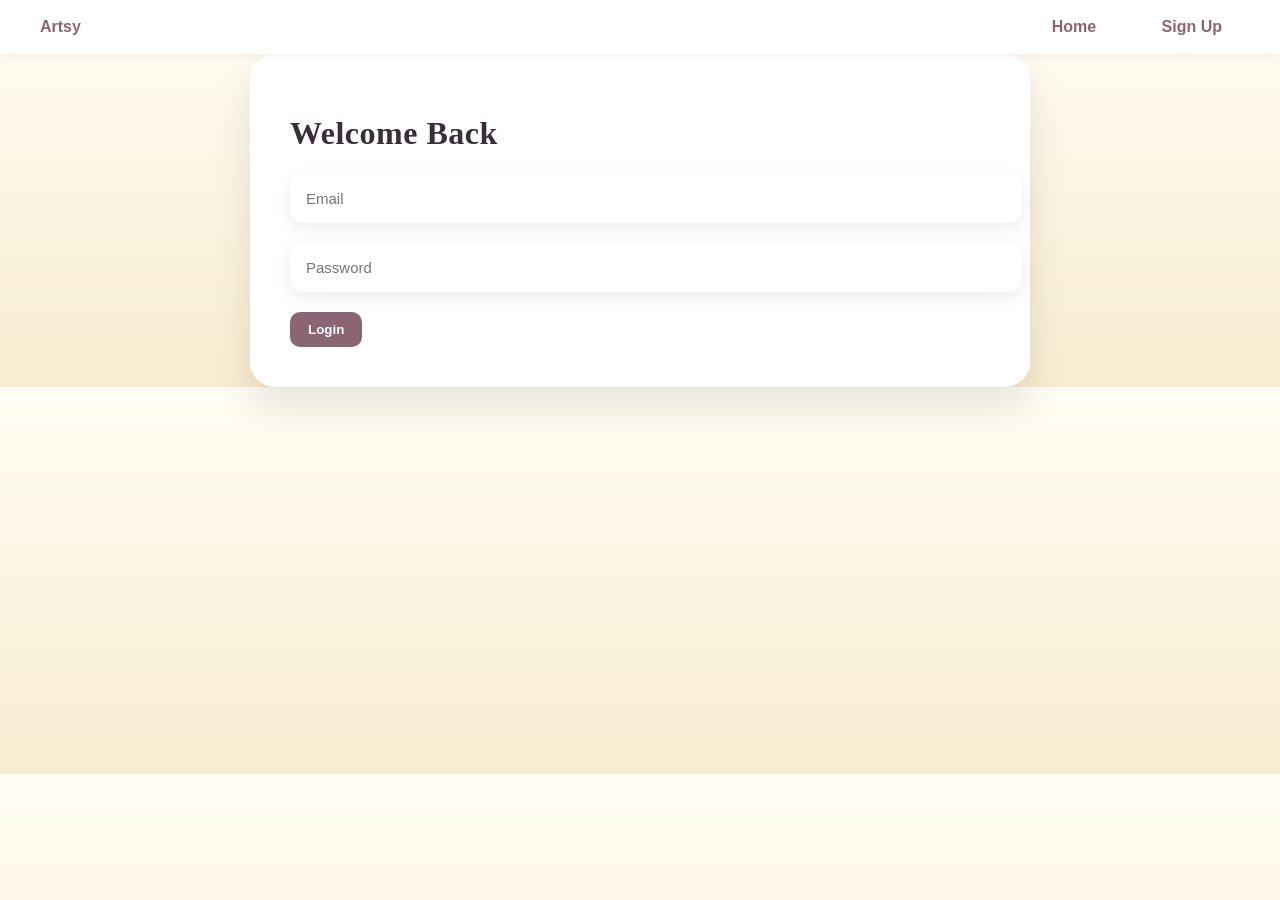
<file: add-post.html>
<!DOCTYPE html>
<html>
<head>
<title>Add Post</title>
<link rel="stylesheet" href="style.css">
</head>
<body>

<nav>
  <h2>Write a Blog</h2>
  <a href="blog.html">Back</a>
</nav>

<div class="container">
  <div class="formCard">
 <h1>Share your art story ✨</h1>
<p>Write something inspiring for the Artsy community.</p>

<input id="title" placeholder="Blog title">

<input id="author" placeholder="Your name">

<input id="category" placeholder="Category (Painting, Poetry, etc.)">

<input type="file" id="imageUpload" accept="image/*">

<textarea id="content" rows="8"
placeholder="Tell your story, share tips, or talk about your art journey...">
</textarea>

<button onclick="addPost()">Publish Blog 🎉</button>
</div>
</div>

<script src="script.js"></script>


<script>
// block page if not logged in
const loggedIn = localStorage.getItem("loggedIn");

if(!loggedIn){
  alert("You must login to publish a blog.");
  window.location.href = "login.html";
}
</script>


</body>
</html>
</file>
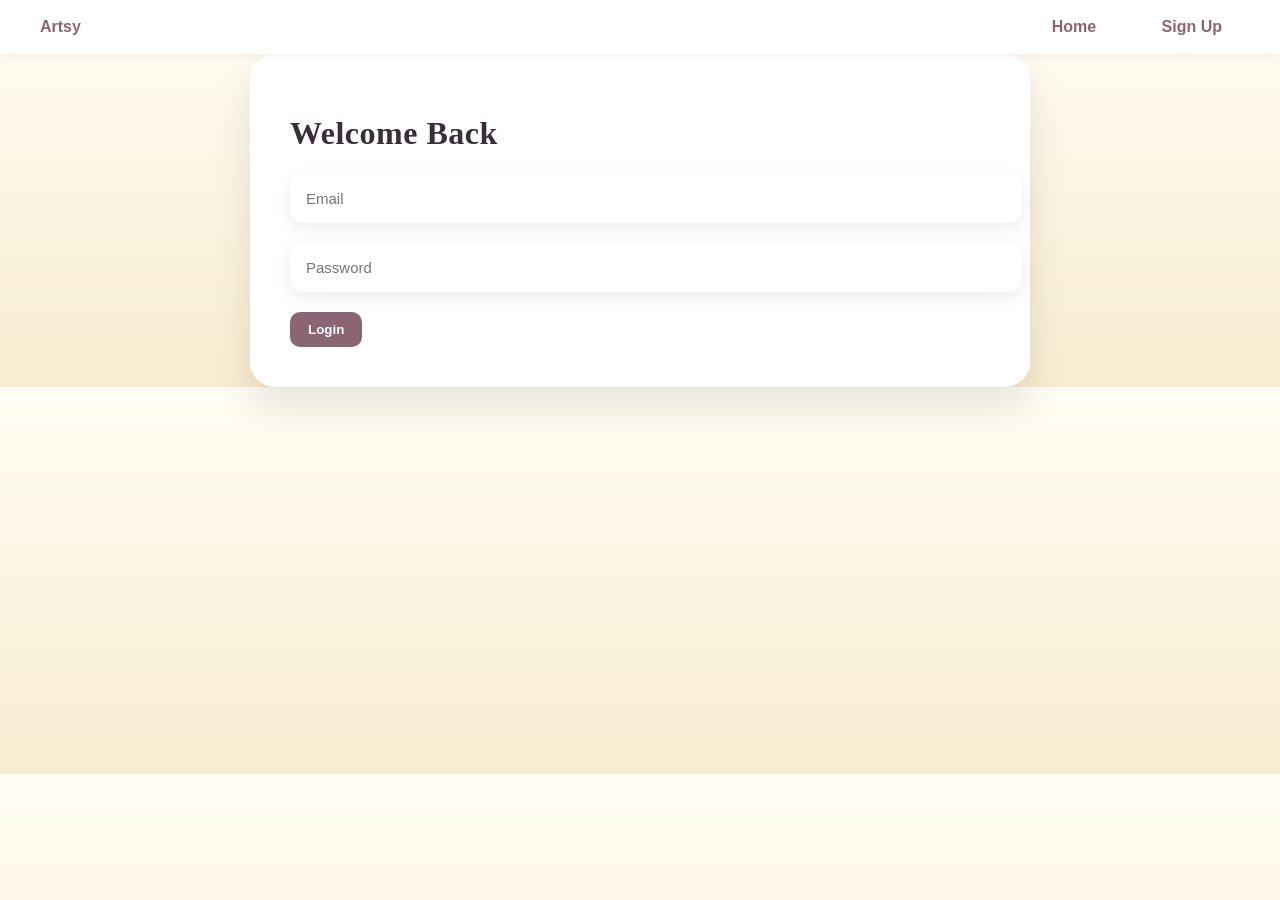
<file: login.html>
<!DOCTYPE html>
<html>
<head>
<title>Login • Artsy</title>
<link rel="stylesheet" href="style.css">
</head>
<body>

<nav>
  <div><b>Artsy</b></div>
  <div>
    <a href="index.html">Home</a>
    <a href="signup.html">Sign Up</a>
  </div>
</nav>

<div class="formCard">
  <h1>Welcome Back</h1>
  <input id="loginEmail" placeholder="Email">
  <input id="loginPass" type="password" placeholder="Password">

  <button onclick="login()">Login</button>
</div>

<script src="auth.js"></script>
</body>
</html>
</file>
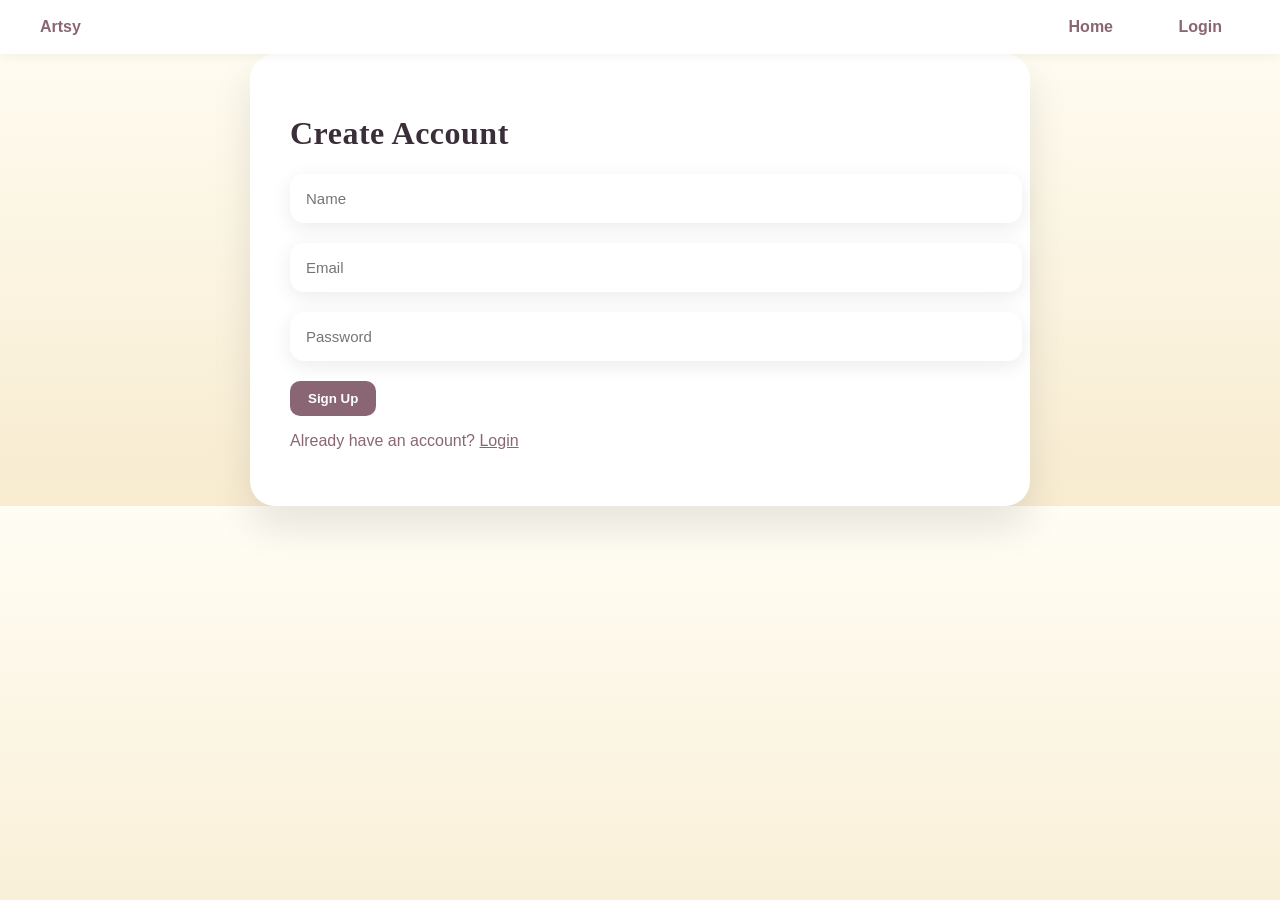
<file: signup.html>
<!DOCTYPE html>
<html>
<head>
<title>Sign Up • Artsy</title>
<link rel="stylesheet" href="style.css">
</head>
<body>

<nav>
  <div><b>Artsy</b></div>
  <div>
    <a href="index.html">Home</a>
    <a href="login.html">Login</a>
  </div>
</nav>

<div class="formCard">
  <h1>Create Account</h1>
  <input id="signupName" placeholder="Name">
  <input id="signupEmail" placeholder="Email">
  <input id="signupPass" type="password" placeholder="Password">

  <button onclick="signup()">Sign Up</button>
  <p>Already have an account? <a href="login.html">Login</a></p>
</div>

<script src="auth.js"></script>
</body>
</html>
</file>
<file: style.css>
/* ===== GOOGLE FONT FALLBACK STACK ===== */
body{
  font-family: "Poppins", "Segoe UI", sans-serif;
  margin:0;
  background:#fff9fb;
  color:#3a2e39;
}

/* COLOR PALETTE */
:root{
  --rose:#b7848c;
  --dark:#3a2e39;
  --light:#fff9fb;
  --card:#ffffff;
  --accent:#e8cfcf;
}

/* HEADINGS */
h1,h2,h3{
  font-family: "Playfair Display", serif;
  letter-spacing:0.5px;
  color:var(--dark);
}

/* LINKS */
a{ color:inherit; }
:root{
 --vanilla:#F7E6A9;
 --rose:#8A6674;
 --roseSoft:#b79aa5;
 --cream:#fffaf0;
 --glass:rgba(255,255,255,0.35);
}

body{
 margin:0;
 font-family: "Segoe UI", sans-serif;
 background:linear-gradient(180deg,#fffdf4,#f8ecd0);
 color:var(--rose);
}

/* NAVBAR */
nav{
 display:flex;
 justify-content:space-between;
 align-items:center;
 padding:18px 60px;
 backdrop-filter:blur(12px);
 background:rgba(255,255,255,0.4);
 position:sticky;
 top:0;
 z-index:100;
}

nav a{
 margin-left:25px;
 text-decoration:none;
 font-weight:600;
 color:var(--rose);
 transition:.3s;
}
nav a:hover{color:black}

/* MAIN CONTAINER */
.container{
 padding:60px 80px;
 max-width:1100px;
 margin:auto;
}

/* HERO CARD */
.hero{
 background:linear-gradient(135deg,#8A6674,#c2a6af);
 color:white;
 padding:60px;
 border-radius:25px;
 box-shadow:0 20px 40px rgba(0,0,0,.15);
 margin-bottom:60px;
}

/* CATEGORY CHIPS */
.chips{
 display:flex;
 flex-wrap:wrap;
 gap:12px;
 margin-top:20px;
}
.chips span{
 padding:8px 18px;
 background:white;
 border-radius:30px;
 box-shadow:0 5px 15px rgba(0,0,0,.1);
 font-size:14px;
}

/* BLOG CARDS */
.card{
 background:white;
 padding:25px;
 border-radius:20px;
 margin:25px 0;
 box-shadow:0 10px 30px rgba(0,0,0,.08);
 transition:.3s;
}
.card:hover{
 transform:translateY(-6px);
 box-shadow:0 15px 40px rgba(0,0,0,.15);
}

/* BUTTONS */
button{
 border:none;
 padding:10px 18px;
 border-radius:10px;
 background:var(--rose);
 color:white;
 font-weight:600;
 margin-right:10px;
 transition:.3s;
}
button:hover{
 transform:scale(1.07);
 background:#6e4f5c;
}

/* INPUT FIELDS BEAUTIFUL ✨ */
input, textarea{
 width:100%;
 padding:16px;
 border-radius:14px;
 border:none;
 background:#ffffff;
 box-shadow:0 5px 20px rgba(0,0,0,.08);
 margin-bottom:20px;
 font-size:15px;
}

/* ADD POST PAGE CARD */
.formCard{
 background:white;
 padding:40px;
 border-radius:25px;
 box-shadow:0 20px 40px rgba(0,0,0,.1);
 max-width:700px;
 margin:auto;
}

/* EMPTY STATE */
.empty{
 text-align:center;
 margin-top:80px;
 opacity:.7;
}
.empty img{
 width:260px;
 margin-bottom:20px;
}

/* FOOTER */
footer{
 text-align:center;
 padding:30px;
 margin-top:80px;
 opacity:.7;
}
/* NAVBAR */
.nav{
  display:flex;
  justify-content:space-between;
  padding:20px 60px;
  background:#F7E6A9;
}

.nav a{
  margin-left:20px;
  text-decoration:none;
  color:#8A6674;
  font-weight:bold;
}

/* HERO */
.hero{
  height:80vh;
  display:flex;
  align-items:center;
  padding:60px;
  background:linear-gradient(120deg,#F7E6A9,#ffffff);
}

.hero-text h1{
  font-size:60px;
  color:#8A6674;
}

.hero-text p{
  font-size:20px;
  margin:20px 0;
}

.primary-btn{
  background:#8A6674;
  color:white;
  padding:12px 25px;
  border-radius:25px;
  text-decoration:none;
  margin-right:10px;
}

.secondary-btn{
  border:2px solid #8A6674;
  color:#8A6674;
  padding:12px 25px;
  border-radius:25px;
  text-decoration:none;
}

/* CATEGORIES */
.categories{
  padding:80px 60px;
  text-align:center;
}

.category-grid{
  display:grid;
  grid-template-columns:repeat(auto-fit,minmax(250px,1fr));
  gap:30px;
  margin-top:40px;
}

.category-card{
  background:#fff;
  padding:30px;
  border-radius:20px;
  box-shadow:0 10px 30px rgba(0,0,0,0.08);
  transition:0.3s;
}

.category-card:hover{
  transform:translateY(-8px);
}

/* FEATURES */
.features{
  background:#F7E6A9;
  padding:80px 60px;
  text-align:center;
}

.feature-grid{
  display:grid;
  grid-template-columns:repeat(auto-fit,minmax(250px,1fr));
  gap:30px;
  margin-top:40px;
}

.feature-card{
  background:white;
  padding:30px;
  border-radius:20px;
  box-shadow:0 10px 30px rgba(0,0,0,0.08);
}

/* CTA */
.cta{
  text-align:center;
  padding:80px;
}/* BLOG HERO */
.blog-hero{
  text-align:center;
  padding:60px;
  background:linear-gradient(120deg,#F7E6A9,#fff);
}

/* SEARCH BAR */
.search-section{
  display:flex;
  justify-content:center;
  margin:30px;
}

.search-section input{
  width:50%;
  padding:15px;
  border-radius:25px;
  border:1px solid #ddd;
  font-size:16px;
}

/* POSTS GRID */
.posts-grid{
  display:grid;
  grid-template-columns:repeat(auto-fit,minmax(300px,1fr));
  gap:30px;
  padding:50px;
}

/* BLOG CARD */
.post-card{
  background:white;
  padding:25px;
  border-radius:20px;
  box-shadow:0 10px 25px rgba(0,0,0,0.08);
}

/* EMPTY STATE */
.empty-state{
  text-align:center;
  padding:80px;
}

.art-illustration{
  width:150px;
  height:150px;
  margin:0 auto 20px;
  background:radial-gradient(circle,#8A6674 30%,#F7E6A9 70%);
  border-radius:50%;
  opacity:0.6;
}
/* HERO LAYOUT */
.hero{
  padding:80px 60px;
  background:linear-gradient(120deg,#F7E6A9,#ffffff);
}

.hero-content{
  display:flex;
  justify-content:space-between;
  align-items:center;
}

.hero-text h1{
  font-size:55px;
  color:#8A6674;
  font-family: "Playfair Display", serif;
  letter-spacing:1px;
}

.hero-buttons{
  margin-top:25px;
}

/* BLOBS */
.hero-art{
  position:relative;
  width:300px;
  height:300px;
}

.blob{
  position:absolute;
  border-radius:50%;
  opacity:0.6;
}

.blob1{
  width:200px;height:200px;
  background:#F7E6A9;
  top:20px;left:40px;
}

.blob2{
  width:140px;height:140px;
  background:#8A6674;
  bottom:10px;right:30px;
}

.blob3{
  width:100px;height:100px;
  background:#ffffff;
  top:120px;left:0;
}

/* GRID + CARDS polish */
.category-card, .feature-card{
  transition:0.3s;
}

.category-card:hover, .feature-card:hover{
  transform:translateY(-8px);
}
/* VIDEO SECTION */
.video-section{
  padding:60px;
}

.upload-video{
  display:flex;
  gap:15px;
  justify-content:center;
  margin:30px 0;
}

.video-grid{
  display:grid;
  grid-template-columns:repeat(auto-fit,minmax(300px,1fr));
  gap:25px;
}

.video-card{
  background:white;
  padding:15px;
  border-radius:20px;
  box-shadow:0 10px 25px rgba(0,0,0,0.08);
}

video{
  width:100%;
  border-radius:15px;
}
.ai-box{
  position:fixed;
  bottom:20px;
  right:20px;
  width:260px;
  background:white;
  padding:15px;
  border-radius:20px;
  box-shadow:0 10px 25px rgba(0,0,0,0.2);
}
.featured-title{
  color:#8A6674;
}

/* INDEX PAGE — "Welcome to Artsy" font */
.hero-text h1{
  font-family: "Playfair Display", serif;
}

/* FEATURED- TITLE — heading + subtext */
.blog-hero h1{
  font-family: "Playfair Display", serif;
  color:#8A6674;
}

.blog-hero p{
  font-family: "Playfair Display", serif;
  color: #8A6674;
}



/* PROFILE PAGE */

.profile-card{
  background:white;
  padding:40px;
  border-radius:25px;
  box-shadow:0 20px 40px rgba(0,0,0,.1);
  text-align:center;
  max-width:500px;
  margin:40px auto;
}

.profile-pic{
  width:130px;
  height:130px;
  border-radius:50%;
  object-fit:cover;
  margin-bottom:20px;
  box-shadow:0 10px 25px rgba(0,0,0,.15);
}

.profile-name{
  font-family:"Playfair Display", serif;
  margin-bottom:10px;
}

.profile-bio{
  opacity:.8;
  margin-bottom:25px;
}

.profile-stats{
  display:flex;
  justify-content:space-around;
  margin:25px 0;
}

.profile-stats h2{
  margin:0;
  color:var(--rose);
}

.section-title{
  text-align:center;
  margin-top:80px;
  font-family:"Playfair Display", serif;
}



/* COVER BANNER */
.profile-cover{
  height:220px;
  background:linear-gradient(120deg,#8A6674,#c2a6af);
}

/* GLASS EFFECT */
.glass{
  backdrop-filter:blur(12px);
  background:rgba(255,255,255,0.6);
}

/* PROFILE CARD IMPROVED */
.profile-card{
  text-align:center;
  padding:50px;
  border-radius:25px;
  max-width:450px;
  margin:-120px auto 40px auto;
  box-shadow:0 25px 60px rgba(0,0,0,.15);
}

.profile-pic{
  width:140px;
  height:140px;
  border-radius:50%;
  object-fit:cover;
  margin-top:-110px;
  border:6px solid white;
  box-shadow:0 10px 25px rgba(0,0,0,.2);
}

.profile-name{
  font-family:Georgia, serif;
  margin-top:15px;
}

.profile-bio{
  opacity:.8;
  margin:15px 0 25px;
}

/* EDITOR POPUP */
.editor{
  position:fixed;
  inset:0;
  background:rgba(0,0,0,.4);
  display:flex;
  justify-content:center;
  align-items:center;
}

.hidden{ display:none; }

.editor-box{
  background:white;
  padding:35px;
  border-radius:20px;
  width:320px;
  box-shadow:0 20px 50px rgba(0,0,0,.25);
}


/* NAV RIGHT SIDE AUTH BUTTONS */
.auth-buttons{
  display:flex;
  gap:12px;
  align-items:center;
}

.btn-login{
  padding:8px 18px;
  border-radius:20px;
  border:2px solid var(--rose);
  color:var(--rose);
  text-decoration:none;
  font-weight:600;
  transition:.3s;
}

.btn-login:hover{
  background:var(--rose);
  color:white;
  transform:translateY(-2px);
}

.btn-signup{
  padding:9px 20px;
  border-radius:20px;
  background:var(--rose);
  color:white;
  text-decoration:none;
  font-weight:600;
  transition:.3s;
  box-shadow:0 5px 15px rgba(0,0,0,0.15);
}

.btn-signup:hover{
  transform:translateY(-3px) scale(1.05);
  background:#6e4f5c;
}

nav{
  display:flex;
  justify-content:space-between;
  align-items:center;
  padding:18px 40px;
  background:white;
  box-shadow:0 2px 10px rgba(0,0,0,0.05);
  position:sticky;
  top:0;
  z-index:100;
}

nav a{
  padding:10px 18px;
  border-radius:25px;
  transition:0.3s;
}

nav a:hover{
  background:#e8cfcf;
  color:#3a2e39;
}



/* AI CHAT BOX */
.ai-chat{
  position:fixed;
  bottom:20px;
  right:20px;
  width:320px;
  max-height:500px;
  background:white;
  border-radius:20px;
  box-shadow:0 10px 35px rgba(0,0,0,0.15);
  display:flex;
  flex-direction:column;
  overflow:hidden;
  z-index:999;
}

.ai-header{
  background:var(--rose);
  color:white;
  padding:15px;
  font-weight:bold;
  text-align:center;
}

#chatMessages{
  padding:15px;
  height:260px;
  overflow-y:auto;
  font-size:14px;
}

.ai-input{
  display:flex;
  border-top:1px solid #eee;
}

.ai-input input{
  flex:1;
  border:none;
  padding:12px;
  outline:none;
}

.ai-input button{
  background:var(--rose);
  color:white;
  border:none;
  padding:12px 18px;
  cursor:pointer;
}

/* MOBILE CHAT */
@media (max-width:600px){
  .ai-chat{
    width:95%;
    right:2.5%;
    bottom:10px;
  }
}

/* HERO */
.hero{
  display:flex;
  align-items:center;
  justify-content:space-between;
  padding:60px 10%;
  flex-wrap:wrap;
}
.hero img{
  width:420px;
  border-radius:20px;
}
.hero-btn{
  background:#984343;
  color:white;
  padding:12px 25px;
  border-radius:25px;
  text-decoration:none;
}

/* CATEGORY CARDS */
.category-grid{
  display:grid;
  grid-template-columns:repeat(auto-fit,minmax(220px,1fr));
  gap:25px;
  padding:40px 10%;
}
.cat-card{
  text-decoration:none;
  color:black;
  background:white;
  border-radius:20px;
  overflow:hidden;
  box-shadow:0 5px 15px rgba(0,0,0,0.1);
  transition:0.3s;
}
.cat-card:hover{
  transform:translateY(-10px);
}
.cat-card img{
  width:100%;
  height:170px;
  object-fit:cover;
}

/* FEATURED */
.featured-card{
  display:flex;
  gap:30px;
  padding:40px 10%;
  flex-wrap:wrap;
}
.featured-card img{
  width:350px;
  border-radius:20px;
}
.read-btn{
  background:#91BDC2;
  padding:10px 20px;
  border-radius:20px;
  text-decoration:none;
}

/* VIDEO SECTION */
.video-grid{
  display:grid;
  grid-template-columns:repeat(auto-fit,minmax(300px,1fr));
  gap:20px;
  padding:40px 10%;
}
iframe{
  width:100%;
  height:200px;
  border-radius:15px;
  border:none;
}

/* MOBILE RESPONSIVE */
@media(max-width:768px){
  .hero{flex-direction:column;text-align:center}
  .featured-card{flex-direction:column}
}

.blog-layout{
  display:grid;
  grid-template-columns:250px 1fr;
  gap:30px;
  padding:30px 8%;
}

.sidebar{
  background:#fff;
  padding:20px;
  border-radius:20px;
  box-shadow:0 5px 15px rgba(0,0,0,0.08);
  height:fit-content;
}

.chips span{
  display:inline-block;
  background:#f3e6e8;
  padding:8px 14px;
  margin:5px;
  border-radius:20px;
  cursor:pointer;
}

.trending p{
  margin:10px 0;
  cursor:pointer;
}
.blog-hero{
  margin-bottom:25px;
}

.search-bar{
  width:100%;
  padding:12px;
  border-radius:20px;
  border:none;
  margin-top:10px;
}

.posts-grid{
  display:grid;
  grid-template-columns:repeat(auto-fit,minmax(280px,1fr));
  gap:25px;
}

.post-card{
  background:white;
  border-radius:20px;
  overflow:hidden;
  box-shadow:0 5px 15px rgba(0,0,0,0.1);
  transition:0.3s;
}

.post-card:hover{
  transform:translateY(-8px);
}

.post-card img{
  width:100%;
  height:180px;
  object-fit:cover;
}

.post-content{
  padding:15px;
}
.chat-toggle{
  position:fixed;
  bottom:20px;
  right:20px;
  background:#984343;
  color:white;
  padding:15px;
  border-radius:50%;
  cursor:pointer;
}

.ai-chat{
  position:fixed;
  bottom:80px;
  right:20px;
  width:300px;
  background:white;
  border-radius:20px;
  box-shadow:0 5px 20px rgba(0,0,0,0.2);
  display:none;
}

.ai-header{
  background:#984343;
  color:white;
  padding:10px;
  border-radius:20px 20px 0 0;
}

/* BLOG HERO */
.blog-hero{
  text-align:center;
  padding:50px;
  background:#f7f3f2;
}

/* CONTROLS */
.blog-controls{
  padding:20px 10%;
}
.filters button{
  margin:10px 10px 0 0;
  padding:8px 15px;
  border:none;
  border-radius:20px;
  background:#eee;
  cursor:pointer;
}

/* LAYOUT */
.blog-layout{
  display:grid;
  grid-template-columns:3fr 1fr;
  gap:30px;
  padding:40px 10%;
}

/* BLOG CARDS */
.posts-grid{
  display:grid;
  grid-template-columns:repeat(auto-fit,minmax(250px,1fr));
  gap:25px;
}
.blog-card{
  background:white;
  border-radius:20px;
  padding:15px;
  box-shadow:0 5px 15px rgba(0,0,0,0.1);
  transition:.3s;
}
.blog-card:hover{transform:translateY(-10px);}
.blog-card img{
  width:100%;
  height:180px;
  object-fit:cover;
  border-radius:15px;
}

/* SIDEBAR */
.sidebar-card{
  background:white;
  padding:20px;
  border-radius:20px;
  box-shadow:0 5px 15px rgba(0,0,0,0.1);
  margin-bottom:20px;
}
.tags span{
  background:#eee;
  padding:6px 10px;
  border-radius:15px;
  margin:5px;
  display:inline-block;
}

/* AI CHAT FLOAT */
.ai-chat{
  position:fixed;
  bottom:20px;
  right:20px;
  width:260px;
  background:white;
  border-radius:15px;
  box-shadow:0 5px 15px rgba(0,0,0,0.2);
}
.ai-header{
  background:#984343;
  color:white;
  padding:10px;
  border-radius:15px 15px 0 0;
}
.ai-input{
  display:flex;
}
.ai-input input{flex:1;padding:8px;border:none}
.ai-input button{padding:8px;border:none;background:#91BDC2}

/* MOBILE */
@media(max-width:768px){
  .blog-layout{grid-template-columns:1fr}
}

/* BLOG MODAL */
.blog-modal{
  position:fixed;
  top:0;
  left:0;
  width:100%;
  height:100%;
  background:rgba(0,0,0,0.7);
  display:none;
  justify-content:center;
  align-items:center;
  z-index:999;
}

.blog-modal-content{
  background:white;
  width:70%;
  max-width:700px;
  padding:30px;
  border-radius:20px;
  text-align:center;
  animation:fadeIn 0.4s ease;
}

.blog-modal-content img{
  width:100%;
  border-radius:15px;
  margin-bottom:20px;
}

.closeModal{
  float:right;
  font-size:28px;
  cursor:pointer;
}

@keyframes fadeIn{
  from{transform:scale(0.8); opacity:0;}
  to{transform:scale(1); opacity:1;}
}

.read-container{
  max-width:900px;
  margin:auto;
  padding:40px;
}

.read-img{
  width:100%;
  border-radius:20px;
  margin-bottom:30px;
}

.read-text{
  font-size:18px;
  line-height:1.8;
  color:#444;
  margin-top:20px;
}

.back-btn{
  display:inline-block;
  margin-top:30px;
  padding:12px 22px;
  background:#b784a7;
  color:white;
  border-radius:10px;
  text-decoration:none;
}

.empty-state{
  text-align:center;
  padding:60px 20px;
}

.empty-state img{
  width:160px;
  opacity:0.8;
  margin-bottom:15px;
}

.empty-state h3{
  margin-bottom:5px;
}

.empty-state p{
  color:gray;
  margin-bottom:15px;
}

.primary-btn{
  background:#ff7a18;
  color:white;
  padding:10px 18px;
  border-radius:25px;
  text-decoration:none;
  font-weight:bold;
}
</file>
